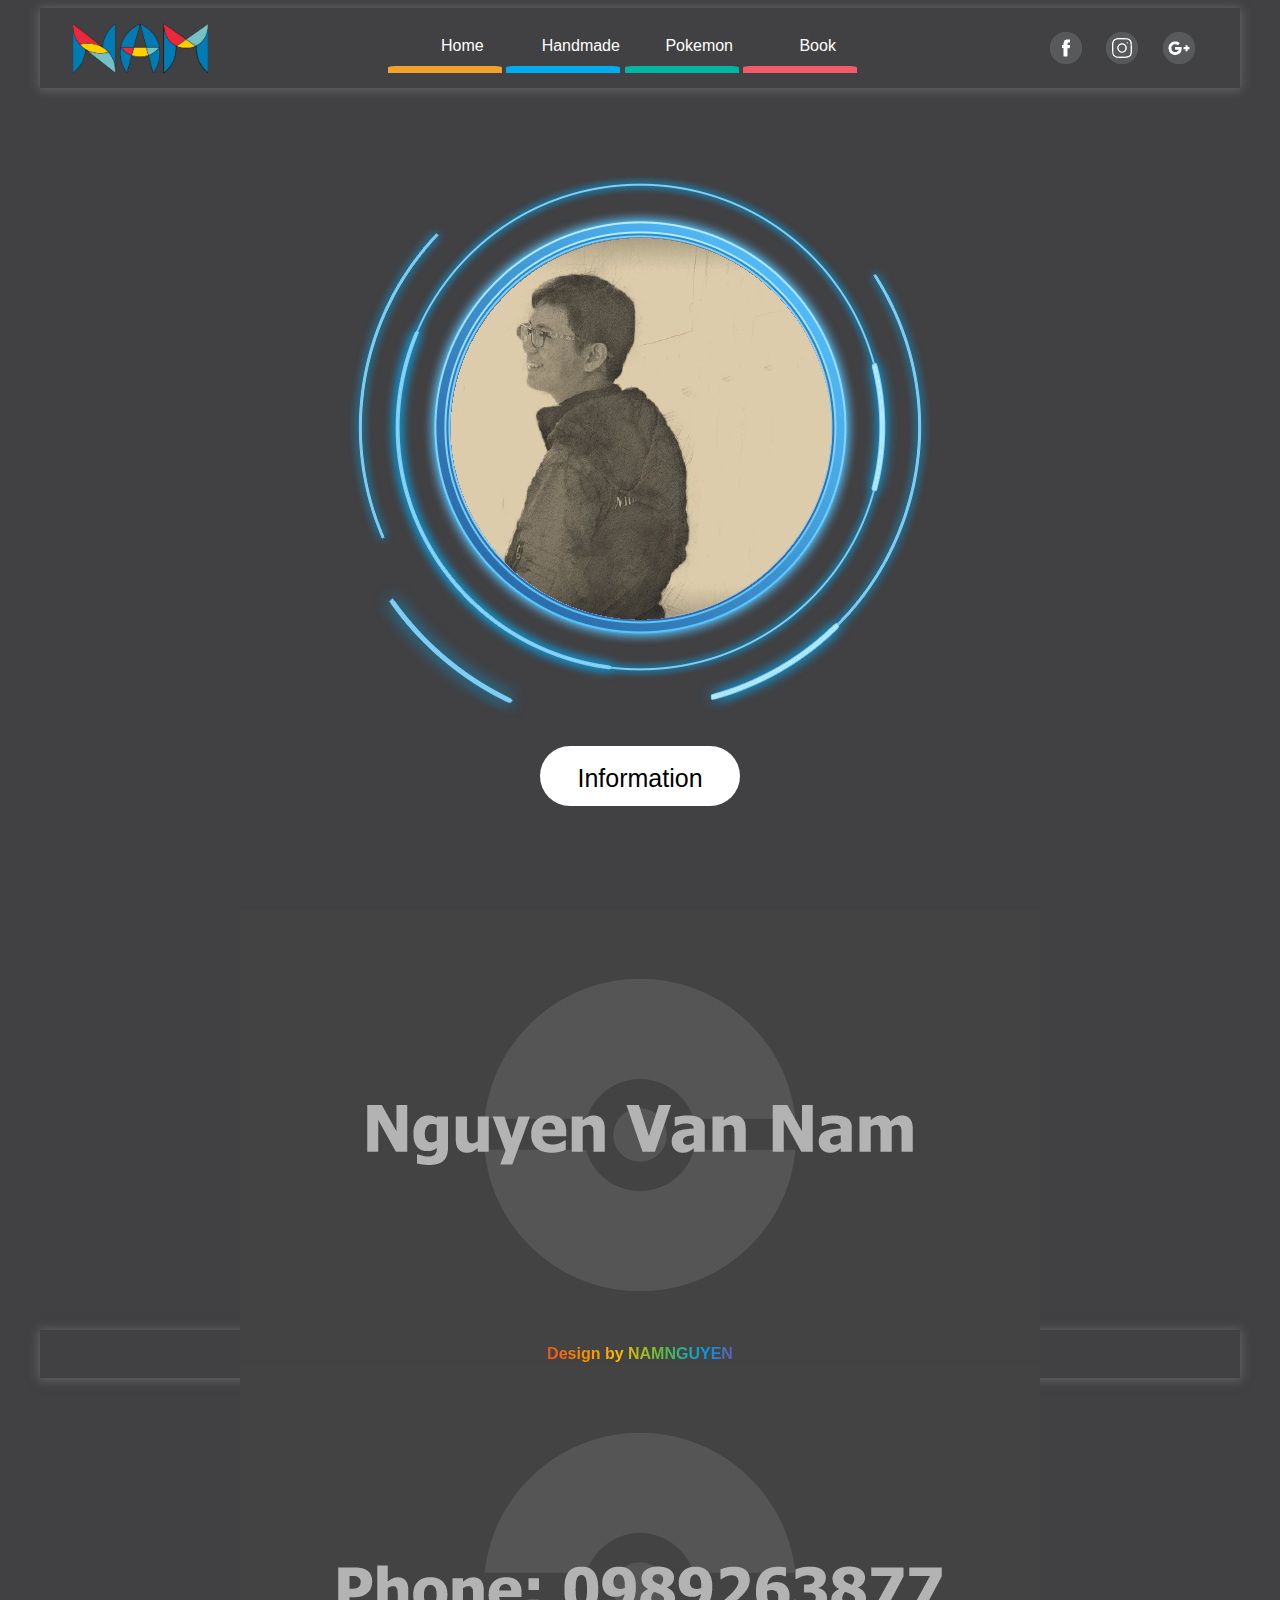
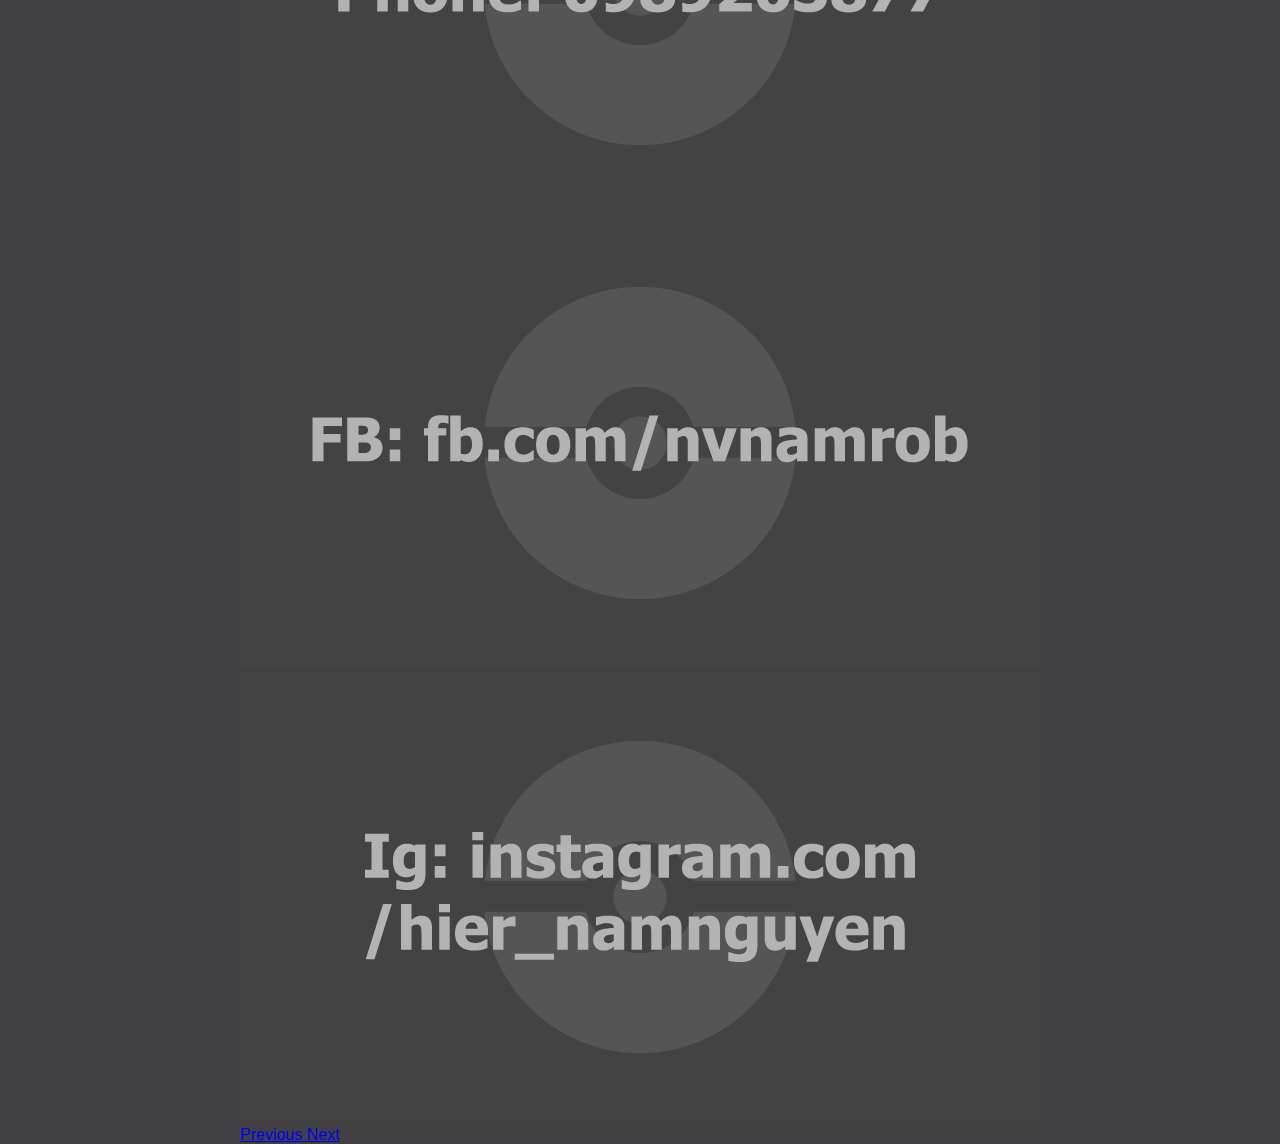
<file: index.html>
<!doctype html>
<html lang="en">
<head>
    <title>NAM WEBSITE</title>
    <!-- Required meta tags -->
    <meta charset="utf-8">
    <meta name="viewport" content="width=device-width, initial-scale=1, shrink-to-fit=no">

    <!-- Bootstrap CSS -->
    <link rel="stylesheet" href="https://stackpath.bootstrapcdn.com/bootstrap/4.1.3/css/bootstrap.min.css" integrity="sha384-MCw98/SFnGE8fJT3GXwEOngsV7Zt27NXFoaoApmYm81iuXoPkFOJwJ8ERdknLPMO" crossorigin="anonymous">

    <!-- my css -->
    <link rel="stylesheet" type="text/css" href="css/index.css">

    <!-- javascript -->
    <script src="https://ajax.googleapis.com/ajax/libs/jquery/3.3.1/jquery.min.js"></script>
    <script type="text/javascript">
        $(document).ready(function(){
            $(".nav_text").find("a.Home").mouseenter(function(){
                $(document).find(".nav_01").find("a.Home").css("transform","scaleY(1)");
                $(this).css("color","white");
            })

            $(".nav_text").find("a.Home").mouseout(function(){
                $(document).find(".nav_01").find("a.Home").css("transform","scaleY(.2)");
                $(this).css("color","white");
            })

            $(".nav_text").find("a.Handmade").mouseenter(function(){
                $(document).find(".nav_01").find("a.Handmade").css("transform","scaleY(1)");
                $(this).css("color","white");

            })

            $(".nav_text").find("a.Handmade").mouseout(function(){
                $(document).find(".nav_01").find("a.Handmade").css("transform","scaleY(.2)");
                $(this).css("color","white");
            })

            $(".nav_text").find("a.Pokemon").mouseenter(function(){
                $(document).find(".nav_01").find("a.Pokemon").css("transform","scaleY(1)");
                $(this).css("color","white");
            })

            $(".nav_text").find("a.Pokemon").mouseout(function(){
                $(document).find(".nav_01").find("a.Pokemon").css("transform","scaleY(.2)");
                $(this).css("color","white");
            })

            $(".nav_text").find("a.Book").mouseenter(function(){
                $(document).find(".nav_01").find("a.Book").css("transform","scaleY(1)");
                $(this).css("color","white");

            })

            $(".nav_text").find("a.Book").mouseout(function(){
                $(document).find(".nav_01").find("a.Book").css("transform","scaleY(.2)");
                $(this).css("color","white");
            })
        })
    </script>
    </script>
</head>
<body>
    <!-- begin header -->
    <header>
        <!-- begin .logo -->
        <div class="logo">
            <img src="pics/logo/logo namnguyen.png" alt="logonamnguyen">
        </div> <!-- end .logo -->

        <!-- begin nav_text -->
        <nav class="nav_text">
            <a href="index.html" class="Home">Home</a>
            <a href="html/handmade.html" class="Handmade">Handmade</a>
            <a href="html/pokemon.html" class="Pokemon">Pokemon</a>
            <a href="html/book.html" class="Book">Book</a>
        </nav>

        <!-- begin navigation nav_01 -->
        <nav class="nav_01">
            <a href="#" class="Home"></a>
            <a href="#" class="Handmade"></a>
            <a href="#" class="Pokemon"></a>
            <a href="#" class="Book"></a>
        </nav> <!-- end nav_01 -->

        <!-- begin .social -->
        <div class="social">
            <a href="https://www.facebook.com/nvnamrob" class="facebook" target=".blank">
                <img src="pics/logo/logofb.png" alt="facebook">
            </a> <!-- end .facebook -->
            <a href="https://www.instagram.com/hier_namnguyen/" class="instagram" target=".blank">
                <img src="pics/logo/logoinstagram.png" alt="instagram">
            </a> <!-- end .instagram -->
            <a href="https://plus.google.com/u/0/109903699917358465210" class="gplus" target=".blank">
                <img src="pics/logo/logogplus.png" alt="gplus">
            </a> <!-- end g plus -->
        </div> <!-- end social -->
    </header>
    <!-- end header -->

    <!-- begin section -->
    <section>
        <!-- begin .avatar -->
        <div class="avatar">
            <div class="anh1">
                <img src="pics/AVTvongquay.png" alt="vongquay">
            </div>
            <div class="anh2">
                <img src="pics/AVT.png" alt="AVT">
            </div>
        </div><!-- end .avatar -->

        <!-- begin infomation -->
        </br>
        <div class="info">
                <button type="button">Information</button>
        </div>
        </br>
        <!-- begin slider information -->
        <div id="slide_info" class="carousel slide myslide" data-ride="carousel">
            <ol class="carousel-indicators">
                <li data-target="#slide_info" data-slide-to="0" class="active"></li>
                <li data-target="#slide_info" data-slide-to="1"></li>
                <li data-target="#slide_info" data-slide-to="2"></li>
            </ol>
            <div class="carousel-inner" role="listbox">
                <div class="carousel-item active">
                    <img src="pics/slider/slide1.png" alt="First slide">
                </div>
                <div class="carousel-item">
                    <img src="pics/slider/slide2.png" alt="Second slide">
                </div>
                <div class="carousel-item">
                    <img src="pics/slider/slide3.png" alt="Third slide">
                </div>
                <div class="carousel-item">
                    <img src="pics/slider/slide4.png" alt="Four slide">
                </div>
            </div>
            <a class="carousel-control-prev" href="#slide_info" role="button" data-slide="prev">
                <span class="carousel-control-prev-icon" aria-hidden="true"></span>
                <span class="sr-only">Previous</span>
            </a>
            <a class="carousel-control-next" href="#slide_info" role="button" data-slide="next">
                <span class="carousel-control-next-icon" aria-hidden="true"></span>
                <span class="sr-only">Next</span>
            </a>
        </div><!-- end slider information -->
    </section><!-- end section -->

    <!-- begin footer -->
    <footer>
        <p class="hieuung">Design by NAMNGUYEN</p>
    </footer><!-- end footer -->

    <!-- Optional JavaScript -->
    <!-- jQuery first, then Popper.js, then Bootstrap JS -->
    <script src="https://code.jquery.com/jquery-3.3.1.slim.min.js" integrity="sha384-q8i/X+965DzO0rT7abK41JStQIAqVgRVzpbzo5smXKp4YfRvH+8abtTE1Pi6jizo" crossorigin="anonymous"></script>
    <script src="https://cdnjs.cloudflare.com/ajax/libs/popper.js/1.14.3/umd/popper.min.js" integrity="sha384-ZMP7rVo3mIykV+2+9J3UJ46jBk0WLaUAdn689aCwoqbBJiSnjAK/l8WvCWPIPm49" crossorigin="anonymous"></script>
    <script src="https://stackpath.bootstrapcdn.com/bootstrap/4.1.3/js/bootstrap.min.js" integrity="sha384-ChfqqxuZUCnJSK3+MXmPNIyE6ZbWh2IMqE241rYiqJxyMiZ6OW/JmZQ5stwEULTy" crossorigin="anonymous"></script>
</body>
</html>
</file>
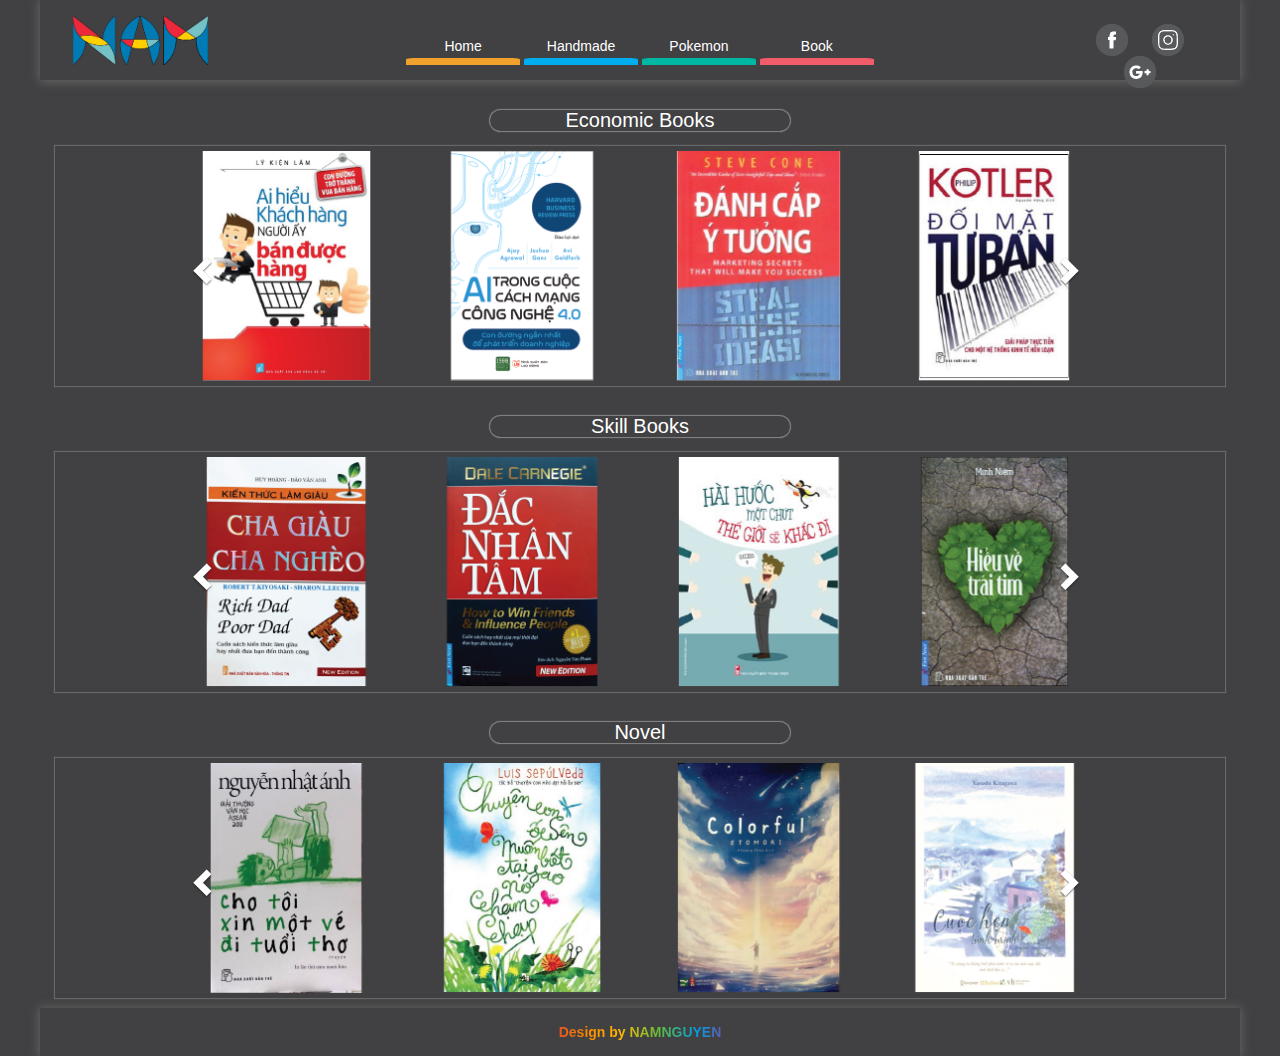
<file: html/book.html>
<!doctype html>
<html lang="en">
<head>
    <title>NAM WEBSITE</title>
    <!-- Required meta tags -->
    <meta charset="utf-8">
    <meta name="viewport" content="width=device-width, initial-scale=1, shrink-to-fit=no">

    <!-- Bootstrap CSS -->
    <link rel="stylesheet" href="https://stackpath.bootstrapcdn.com/bootstrap/4.1.3/css/bootstrap.min.css" integrity="sha384-MCw98/SFnGE8fJT3GXwEOngsV7Zt27NXFoaoApmYm81iuXoPkFOJwJ8ERdknLPMO" crossorigin="anonymous">

    <link rel="stylesheet" type="text/css" href="https://maxcdn.bootstrapcdn.com/bootstrap/3.2.0/css/bootstrap.min.css">

    <script src="https://cdnjs.cloudflare.com/ajax/libs/jquery/2.1.0/jquery.min.js"></script>

    <script src="https://maxcdn.bootstrapcdn.com/bootstrap/3.2.0/js/bootstrap.min.js"></script>
    <!-- font awesome -->
    <link rel="stylesheet" href="https://use.fontawesome.com/releases/v5.1.1/css/all.css" integrity="sha384-O8whS3fhG2OnA5Kas0Y9l3cfpmYjapjI0E4theH4iuMD+pLhbf6JI0jIMfYcK3yZ" crossorigin="anonymous">

    <!-- my css -->
    <link rel="stylesheet" type="text/css" href="../css/book.css">

    <!-- javascript -->
    <script src="https://ajax.googleapis.com/ajax/libs/jquery/3.3.1/jquery.min.js"></script>
    <script type="text/javascript">
        $(document).ready(function(){
            $(".nav_text").find("a.Home").mouseenter(function(){
                $(document).find(".nav_01").find("a.Home").css("transform","scaleY(1)");
                $(this).css("color","white");
            })

            $(".nav_text").find("a.Home").mouseout(function(){
                $(document).find(".nav_01").find("a.Home").css("transform","scaleY(.2)");
                $(this).css("color","white");
            })

            $(".nav_text").find("a.Handmade").mouseenter(function(){
                $(document).find(".nav_01").find("a.Handmade").css("transform","scaleY(1)");
                $(this).css("color","white");

            })

            $(".nav_text").find("a.Handmade").mouseout(function(){
                $(document).find(".nav_01").find("a.Handmade").css("transform","scaleY(.2)");
                $(this).css("color","white");
            })

            $(".nav_text").find("a.Pokemon").mouseenter(function(){
                $(document).find(".nav_01").find("a.Pokemon").css("transform","scaleY(1)");
                $(this).css("color","white");
            })

            $(".nav_text").find("a.Pokemon").mouseout(function(){
                $(document).find(".nav_01").find("a.Pokemon").css("transform","scaleY(.2)");
                $(this).css("color","white");
            })

            $(".nav_text").find("a.Book").mouseenter(function(){
                $(document).find(".nav_01").find("a.Book").css("transform","scaleY(1)");
                $(this).css("color","white");

            })

            $(".nav_text").find("a.Book").mouseout(function(){
                $(document).find(".nav_01").find("a.Book").css("transform","scaleY(.2)");
                $(this).css("color","white");
            })
        })
    </script>
    <script>
        $('.carousel[data-type="multi"] .item').each(function() {
        var next = $(this).next();
        if (!next.length) {
            next = $(this).siblings(':first');
        }
        next.children(':first-child').clone().appendTo($(this));
    
        for (var i = 0; i < 2; i++) {
            next = next.next();
            if (!next.length) {
                next = $(this).siblings(':first');
            }
    
            next.children(':first-child').clone().appendTo($(this));
        }
    });
        </script>
</head>
<body>
    <!-- begin header -->
    <header>
        <!-- begin .logo -->
        <div class="logo">
            <img src="../pics/logo/logo namnguyen.png" alt="logonamnguyen">
        </div> <!-- end .logo -->

        <!-- begin nav_text -->
        <nav class="nav_text">
            <a href="../index.html" class="Home">Home</a>
            <a href="handmade.html" class="Handmade">Handmade</a>
            <a href="pokemon.html" class="Pokemon">Pokemon</a>
            <a href="book.html" class="Book">Book</a>
        </nav>

        <!-- begin navigation nav_01 -->
        <nav class="nav_01">
            <a href="#" class="Home"></a>
            <a href="#" class="Handmade"></a>
            <a href="#" class="Pokemon"></a>
            <a href="#" class="Book"></a>
        </nav> <!-- end nav_01 -->

        <!-- begin .social -->
        <div class="social">
            <a href="https://www.facebook.com/nvnamrob" class="facebook" target=".blank">
                <img src="../pics/logo/logofb.png" alt="facebook">
            </a> <!-- end .facebook -->
            <a href="https://www.instagram.com/hier_namnguyen/" class="instagram" target=".blank">
                <img src="../pics/logo/logoinstagram.png" alt="instagram">
            </a> <!-- end .instagram -->
            <a href="https://plus.google.com/u/0/109903699917358465210" class="gplus" target=".blank">
                <img src="../pics/logo/logogplus.png" alt="gplus">
            </a> <!-- end g plus -->
        </div> <!-- end social -->
    </header>
    <!-- end header -->
    <!-- begin section -->
    <section>
    <div class="tieude"><button type="button">Economic Books</button></div>
    <div class="container">
                    <div class="row">
                        <div class="col-xs-11 col-md-10 col-centered">
                            <div id="carousel_02" class="carousel slide" data-ride="carousel" data-type="multi" data-interval="2500">
                                <div class="carousel-inner">
                                    <div class="item active">
                                        <div class="carousel-col">
                                            <div class="block nen img-responsive">
                                                <img src="../pics/book/kinhte/kinhte1.png" alt="13">
                                            </div>
                                        </div>
                                    </div>
                                    <div class="item">
                                        <div class="carousel-col">
                                            <div class="block nen img-responsive">
                                                    <img src="../pics/book/kinhte/kinhte2.png" alt="13">
                                            </div>
                                        </div>
                                    </div>
                                    <div class="item">
                                        <div class="carousel-col">
                                            <div class="block nen img-responsive">
                                                    <img src="../pics/book/kinhte/kinhte3.png" alt="13">
                                            </div>
                                        </div>
                                    </div>
                                    <div class="item">
                                        <div class="carousel-col">
                                            <div class="block nen img-responsive">
                                                    <img src="../pics/book/kinhte/kinhte4.png" alt="13">
                                            </div>
                                        </div>
                                    </div>
                                    <div class="item">
                                        <div class="carousel-col">
                                            <div class="block nen img-responsive">
                                                    <img src="../pics/book/kinhte/kinhte5.png" alt="13">
                                            </div>
                                        </div>
                                    </div>
                                    <div class="item">
                                        <div class="carousel-col">
                                            <div class="block nen img-responsive">
                                                    <img src="../pics/book/kinhte/kinhte6.png" alt="13">
                                            </div>
                                        </div>
                                    </div>
                                    <div class="item">
                                        <div class="carousel-col">
                                            <div class="block nen img-responsive">
                                                    <img src="../pics/book/kinhte/kinhte7.png" alt="13">
                                            </div>
                                        </div>
                                    </div>
                                    <div class="item">
                                        <div class="carousel-col">
                                            <div class="block nen img-responsive">
                                                    <img src="../pics/book/kinhte/kinhte8.png" alt="13">
                                            </div>
                                        </div>
                                    </div>
                                    <div class="item">
                                            <div class="carousel-col">
                                                <div class="block nen img-responsive">
                                                        <img src="../pics/book/kinhte/kinhte9.png" alt="13">
                                                </div>
                                            </div>
                                        </div>
                                        <div class="item">
                                                <div class="carousel-col">
                                                    <div class="block nen img-responsive">
                                                            <img src="../pics/book/kinhte/kinhte10.png" alt="13">
                                                    </div>
                                                </div>
                                            </div>
                                </div>
                                <!-- Controls -->
                                <div class="left carousel-control">
                                    <a href="#carousel_02" role="button" data-slide="prev">
                                        <span class="glyphicon glyphicon-chevron-left" aria-hidden="true"></span>
                                        <span class="sr-only">Previous</span>
                                    </a>
                                </div>
                                <div class="right carousel-control">
                                    <a href="#carousel_02" role="button" data-slide="next">
                                        <span class="glyphicon glyphicon-chevron-right" aria-hidden="true"></span>
                                        <span class="sr-only">Next</span>
                                    </a>
                                </div>
                            </div>
                        </div>
                    </div>
    </div>
    <!-- ------ -->
    <div class="tieude"><button type="button">Skill Books</button></div>
    <div class="container">
                    <div class="row">
                        <div class="col-xs-11 col-md-10 col-centered">
                            <div id="carousel_01" class="carousel slide" data-ride="carousel" data-type="multi" data-interval="2500">
                                <div class="carousel-inner">
                                    <div class="item active">
                                        <div class="carousel-col">
                                            <div class="block nen img-responsive">
                                                <img src="../pics/book/kynangsong/kynang1.png" alt="13">
                                            </div>
                                        </div>
                                    </div>
                                    <div class="item">
                                        <div class="carousel-col">
                                            <div class="block nen img-responsive">
                                                    <img src="../pics/book/kynangsong/kynang2.png" alt="13">
                                            </div>
                                        </div>
                                    </div>
                                    <div class="item">
                                        <div class="carousel-col">
                                            <div class="block nen img-responsive">
                                                    <img src="../pics/book/kynangsong/kynang3.png" alt="13">
                                            </div>
                                        </div>
                                    </div>
                                    <div class="item">
                                        <div class="carousel-col">
                                            <div class="block nen img-responsive">
                                                    <img src="../pics/book/kynangsong/kynang4.png" alt="13">
                                            </div>
                                        </div>
                                    </div>
                                    <div class="item">
                                        <div class="carousel-col">
                                            <div class="block nen img-responsive">
                                                    <img src="../pics/book/kynangsong/kynang5.png" alt="13">
                                            </div>
                                        </div>
                                    </div>
                                    <div class="item">
                                        <div class="carousel-col">
                                            <div class="block nen img-responsive">
                                                    <img src="../pics/book/kynangsong/kynang6.png" alt="13">
                                            </div>
                                        </div>
                                    </div>
                                    <div class="item">
                                        <div class="carousel-col">
                                            <div class="block nen img-responsive">
                                                    <img src="../pics/book/kynangsong/kynang7.png" alt="13">
                                            </div>
                                        </div>
                                    </div>
                                    <div class="item">
                                        <div class="carousel-col">
                                            <div class="block nen img-responsive">
                                                    <img src="../pics/book/kynangsong/kynang8.png" alt="13">
                                            </div>
                                        </div>
                                    </div>
                                    <div class="item">
                                            <div class="carousel-col">
                                                <div class="block nen img-responsive">
                                                        <img src="../pics/book/kynangsong/kynang9.png" alt="13">
                                                </div>
                                            </div>
                                        </div>
                                        <div class="item">
                                                <div class="carousel-col">
                                                    <div class="block nen img-responsive">
                                                            <img src="../pics/book/kynangsong/kynang10.png" alt="13">
                                                    </div>
                                                </div>
                                            </div>
                                </div>
                                <!-- Controls -->
                                <div class="left carousel-control">
                                    <a href="#carousel_01" role="button" data-slide="prev">
                                        <span class="glyphicon glyphicon-chevron-left" aria-hidden="true"></span>
                                        <span class="sr-only">Previous</span>
                                    </a>
                                </div>
                                <div class="right carousel-control">
                                    <a href="#carousel_01" role="button" data-slide="next">
                                        <span class="glyphicon glyphicon-chevron-right" aria-hidden="true"></span>
                                        <span class="sr-only">Next</span>
                                    </a>
                                </div>
                            </div>
                        </div>
                    </div>
    </div>
    <!-- ------ -->
    <div class="tieude"><button type="button">Novel</button></div>
    <div class="container">
                    <div class="row">
                        <div class="col-xs-11 col-md-10 col-centered">
                            <div id="carousel_03" class="carousel slide" data-ride="carousel" data-type="multi" data-interval="2500">
                                <div class="carousel-inner">
                                    <div class="item active">
                                        <div class="carousel-col">
                                            <div class="block nen img-responsive">
                                                <img src="../pics/book/tieuthuyet/novel1.png" alt="13">
                                            </div>
                                        </div>
                                    </div>
                                    <div class="item">
                                        <div class="carousel-col">
                                            <div class="block nen img-responsive">
                                                    <img src="../pics/book/tieuthuyet/novel2.png" alt="13">
                                            </div>
                                        </div>
                                    </div>
                                    <div class="item">
                                        <div class="carousel-col">
                                            <div class="block nen img-responsive">
                                                    <img src="../pics/book/tieuthuyet/novel3.png" alt="13">
                                            </div>
                                        </div>
                                    </div>
                                    <div class="item">
                                        <div class="carousel-col">
                                            <div class="block nen img-responsive">
                                                    <img src="../pics/book/tieuthuyet/novel4.png" alt="13">
                                            </div>
                                        </div>
                                    </div>
                                    <div class="item">
                                        <div class="carousel-col">
                                            <div class="block nen img-responsive">
                                                    <img src="../pics/book/tieuthuyet/novel5.png" alt="13">
                                            </div>
                                        </div>
                                    </div>
                                    <div class="item">
                                        <div class="carousel-col">
                                            <div class="block nen img-responsive">
                                                    <img src="../pics/book/tieuthuyet/novel6.png" alt="13">
                                            </div>
                                        </div>
                                    </div>
                                    <div class="item">
                                        <div class="carousel-col">
                                            <div class="block nen img-responsive">
                                                    <img src="../pics/book/tieuthuyet/novel7.png" alt="13">
                                            </div>
                                        </div>
                                    </div>
                                    <div class="item">
                                        <div class="carousel-col">
                                            <div class="block nen img-responsive">
                                                    <img src="../pics/book/tieuthuyet/novel8.png" alt="13">
                                            </div>
                                        </div>
                                    </div>
                                    <div class="item">
                                            <div class="carousel-col">
                                                <div class="block nen img-responsive">
                                                        <img src="../pics/book/tieuthuyet/novel9.png" alt="13">
                                                </div>
                                            </div>
                                        </div>
                                        <div class="item">
                                                <div class="carousel-col">
                                                    <div class="block nen img-responsive">
                                                            <img src="../pics/book/tieuthuyet/novel10.png" alt="13">
                                                    </div>
                                                </div>
                                            </div>
                                </div>
                                <!-- Controls -->
                                <div class="left carousel-control">
                                    <a href="#carousel_03" role="button" data-slide="prev">
                                        <span class="glyphicon glyphicon-chevron-left" aria-hidden="true"></span>
                                        <span class="sr-only">Previous</span>
                                    </a>
                                </div>
                                <div class="right carousel-control">
                                    <a href="#carousel_03" role="button" data-slide="next">
                                        <span class="glyphicon glyphicon-chevron-right" aria-hidden="true"></span>
                                        <span class="sr-only">Next</span>
                                    </a>
                                </div>
                            </div>
                        </div>
                    </div>
    </div>
    </section>
    <!-- end section-->
    <!-- begin footer -->
    <footer>
        <p class="hieuung">Design by NAMNGUYEN</p>
    </footer><!-- end footer -->

    <script>
        $('.carousel[data-type="multi"] .item').each(function() {
        var next = $(this).next();
        if (!next.length) {
            next = $(this).siblings(':first');
        }
        next.children(':first-child').clone().appendTo($(this));
    
        for (var i = 0; i < 2; i++) {
            next = next.next();
            if (!next.length) {
                next = $(this).siblings(':first');
            }
    
            next.children(':first-child').clone().appendTo($(this));
        }
    });
        </script>
</body>
</html>
</file>
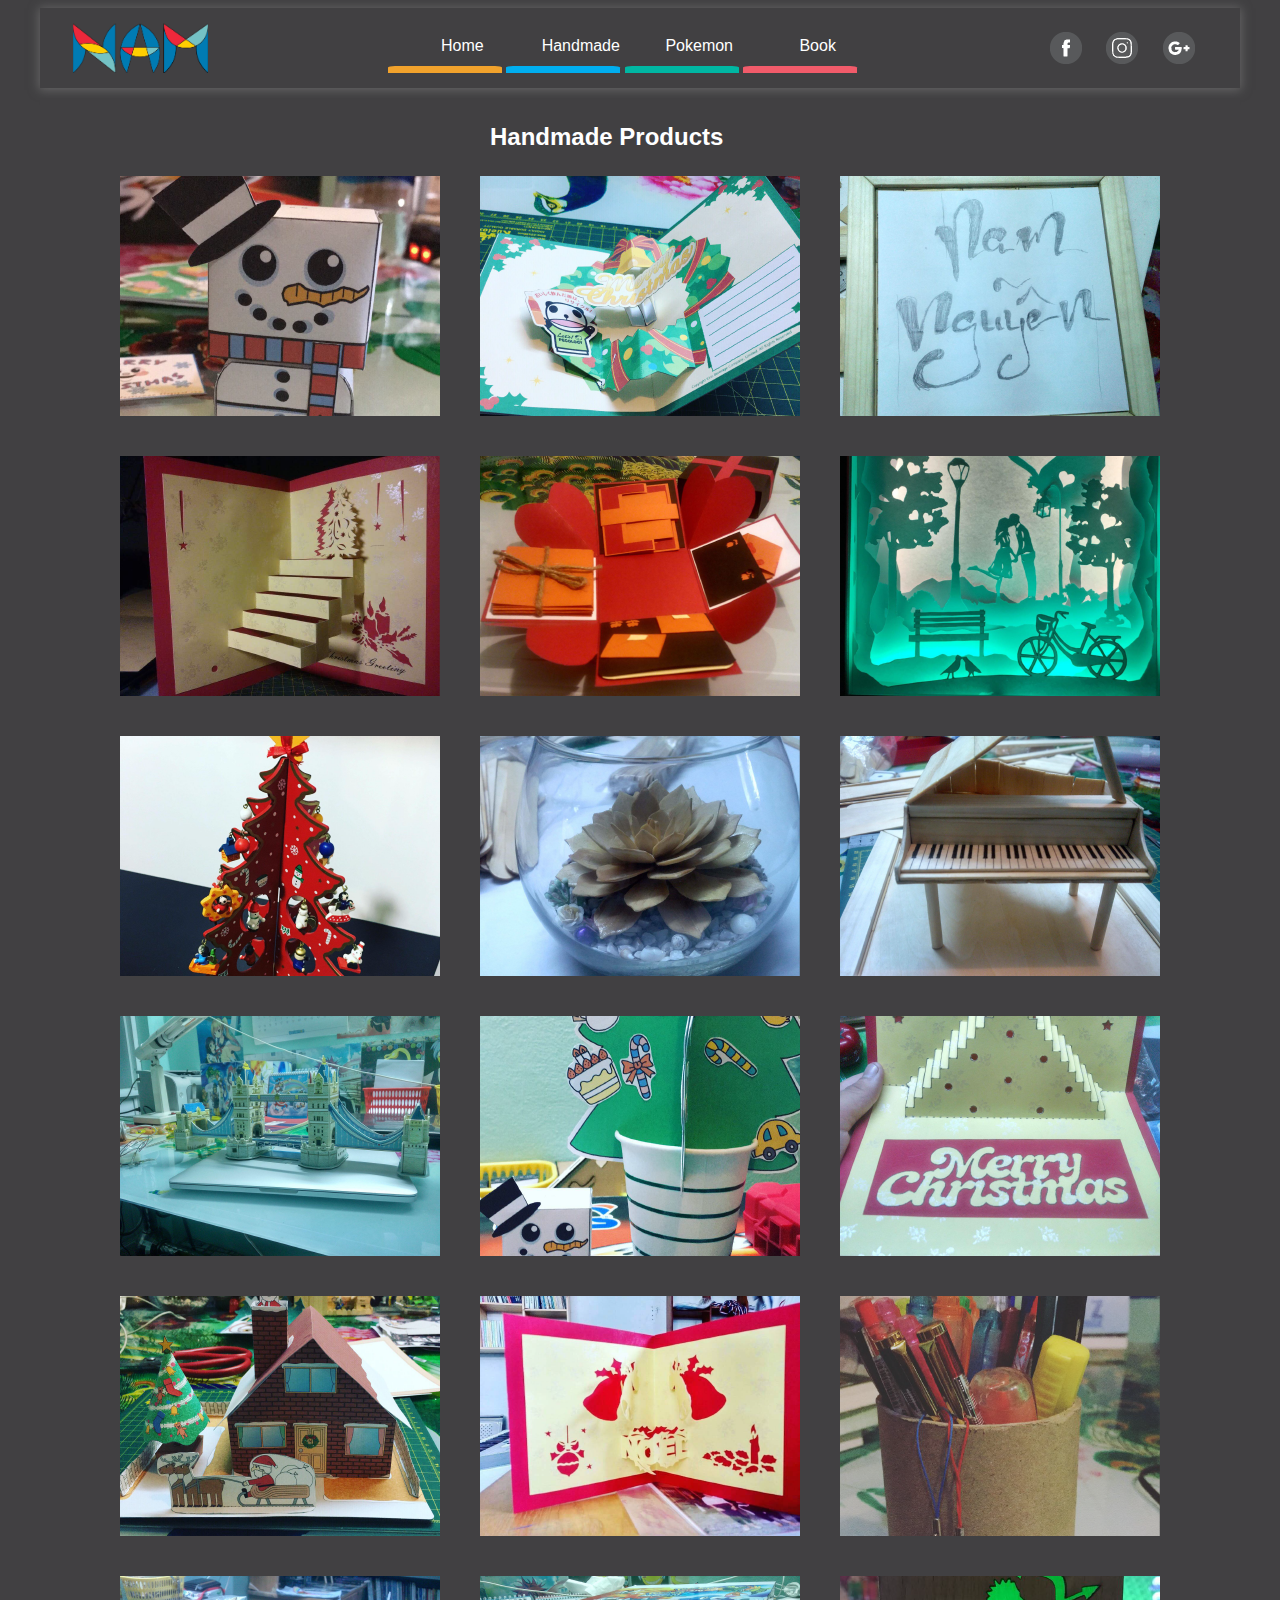
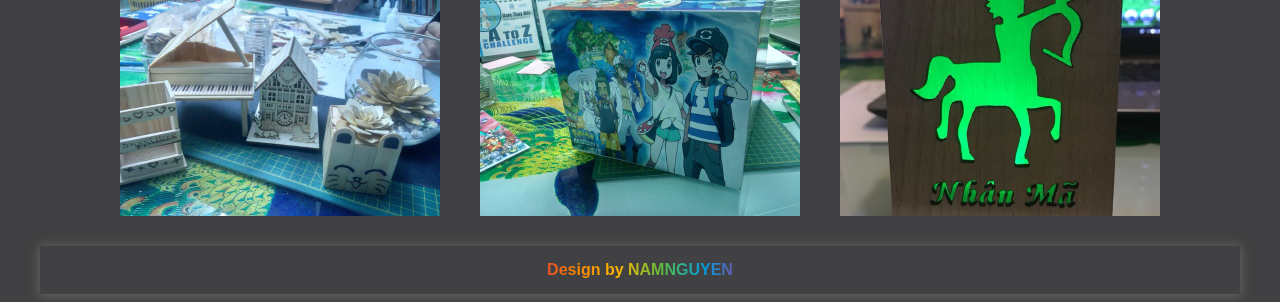
<file: html/handmade.html>
<!doctype html>
<html lang="en">
<head>
    <title>NAM WEBSITE</title>
    <!-- Required meta tags -->
    <meta charset="utf-8">
    <meta name="viewport" content="width=device-width, initial-scale=1, shrink-to-fit=no">

    <!-- Bootstrap CSS -->
    <link rel="stylesheet" href="https://stackpath.bootstrapcdn.com/bootstrap/4.1.3/css/bootstrap.min.css" integrity="sha384-MCw98/SFnGE8fJT3GXwEOngsV7Zt27NXFoaoApmYm81iuXoPkFOJwJ8ERdknLPMO" crossorigin="anonymous">

    <!-- font awesome -->
    <link rel="stylesheet" href="https://use.fontawesome.com/releases/v5.1.1/css/all.css" integrity="sha384-O8whS3fhG2OnA5Kas0Y9l3cfpmYjapjI0E4theH4iuMD+pLhbf6JI0jIMfYcK3yZ" crossorigin="anonymous">

    <!-- my css -->
    <link rel="stylesheet" type="text/css" href="../css/handmade.css">

    <!-- javascript -->
    <script src="https://ajax.googleapis.com/ajax/libs/jquery/3.3.1/jquery.min.js"></script>
    <script type="text/javascript">
        $(document).ready(function(){
            $(".nav_text").find("a.Home").mouseenter(function(){
                $(document).find(".nav_01").find("a.Home").css("transform","scaleY(1)");
                $(this).css("color","white");
            })

            $(".nav_text").find("a.Home").mouseout(function(){
                $(document).find(".nav_01").find("a.Home").css("transform","scaleY(.2)");
                $(this).css("color","white");
            })

            $(".nav_text").find("a.Handmade").mouseenter(function(){
                $(document).find(".nav_01").find("a.Handmade").css("transform","scaleY(1)");
                $(this).css("color","white");

            })

            $(".nav_text").find("a.Handmade").mouseout(function(){
                $(document).find(".nav_01").find("a.Handmade").css("transform","scaleY(.2)");
                $(this).css("color","white");
            })

            $(".nav_text").find("a.Pokemon").mouseenter(function(){
                $(document).find(".nav_01").find("a.Pokemon").css("transform","scaleY(1)");
                $(this).css("color","white");
            })

            $(".nav_text").find("a.Pokemon").mouseout(function(){
                $(document).find(".nav_01").find("a.Pokemon").css("transform","scaleY(.2)");
                $(this).css("color","white");
            })

            $(".nav_text").find("a.Book").mouseenter(function(){
                $(document).find(".nav_01").find("a.Book").css("transform","scaleY(1)");
                $(this).css("color","white");

            })

            $(".nav_text").find("a.Book").mouseout(function(){
                $(document).find(".nav_01").find("a.Book").css("transform","scaleY(.2)");
                $(this).css("color","white");
            })
        })
    </script>
</head>
<body>
    <!-- begin header -->
    <header>
        <!-- begin .logo -->
        <div class="logo">
            <img src="../pics/logo/logo namnguyen.png" alt="logonamnguyen">
        </div> <!-- end .logo -->

        <!-- begin nav_text -->
        <nav class="nav_text">
            <a href="../index.html" class="Home">Home</a>
            <a href="../html/handmade.html" class="Handmade">Handmade</a>
            <a href="../html/pokemon.html" class="Pokemon">Pokemon</a>
            <a href="../html/book.html" class="Book">Book</a>
        </nav>

        <!-- begin navigation nav_01 -->
        <nav class="nav_01">
            <a href="#" class="Home"></a>
            <a href="#" class="Handmade"></a>
            <a href="#" class="Pokemon"></a>
            <a href="#" class="Book"></a>
        </nav> <!-- end nav_01 -->

        <!-- begin .social -->
        <div class="social">
            <a href="https://www.facebook.com/nvnamrob" class="facebook" target=".blank">
                <img src="../pics/logo/logofb.png" alt="facebook">
            </a> <!-- end .facebook -->
            <a href="https://www.instagram.com/hier_namnguyen/" class="instagram" target=".blank">
                <img src="../pics/logo/logoinstagram.png" alt="instagram">
            </a> <!-- end .instagram -->
            <a href="https://plus.google.com/u/0/109903699917358465210" class="gplus" target=".blank">
                <img src="../pics/logo/logogplus.png" alt="gplus">
            </a> <!-- end g plus -->
        </div> <!-- end social -->
    </header>
    <!-- end header -->

    <!-- begin section -->
    <section>
        <h2>Handmade Products</h2>

        <!-- box pics-->
        <div class="hangngang">
                <div class="box">
                    <img src="../pics/handmade/1.png" alt="1" class="layer1">
                    <div class="layer2"></div>
                    <div class="icon"><i class="fab fa-gratipay"></i></div>
                    <div class="layer3">Snowman</div>
                    <div class="layer4">Made by Nam Nguyen</div>
                </div>
                <div class="box">
                    <img src="../pics/handmade/2.png" alt="1" class="layer1">
                    <div class="layer2"></div>
                    <div class="icon"><i class="fab fa-gratipay"></i></div>
                    <div class="layer3">Christmas Pop-up Card</div>
                    <div class="layer4">Made by Nam Nguyen</div>
                </div>
                <div class="box">
                    <img src="../pics/handmade/3.png" alt="1" class="layer1">
                    <div class="layer2"></div>
                    <div class="icon"><i class="fab fa-gratipay"></i></div>
                    <div class="layer3">Frame Pictures</div>
                    <div class="layer4">Made by Nam Nguyen</div>
                </div>
        </div>
        <div class="hangngang">
                <div class="box">
                    <img src="../pics/handmade/4.png" alt="1" class="layer1">
                    <div class="layer2"></div>
                    <div class="icon"><i class="fab fa-gratipay"></i></div>
                    <div class="layer3">Chrismas Pop-up Card</div>
                    <div class="layer4">Made by Nam Nguyen</div>
                </div>
                <div class="box">
                    <img src="../pics/handmade/5.png" alt="1" class="layer1">
                    <div class="layer2"></div>
                    <div class="icon"><i class="fab fa-gratipay"></i></div>
                    <div class="layer3">Love Box</div>
                    <div class="layer4">Made by Nam Nguyen</div>
                </div>
                <div class="box">
                    <img src="../pics/handmade/6.png" alt="1" class="layer1">
                    <div class="layer2"></div>
                    <div class="icon"><i class="fab fa-gratipay"></i></div>
                    <div class="layer3">Lightbox</div>
                    <div class="layer4">Made by Nam Nguyen</div>
                </div>
        </div>
        <div class="hangngang">
                <div class="box">
                    <img src="../pics/handmade/7.png" alt="1" class="layer1">
                    <div class="layer2"></div>
                    <div class="icon"><i class="fab fa-gratipay"></i></div>
                    <div class="layer3">Pine Tree</div>
                    <div class="layer4">Made by Nam Nguyen</div>
                </div>
                <div class="box">
                    <img src="../pics/handmade/8.png" alt="1" class="layer1">
                    <div class="layer2"></div>
                    <div class="icon"><i class="fab fa-gratipay"></i></div>
                    <div class="layer3">Stone Lotus</div>
                    <div class="layer4">Made by Nam Nguyen</div>
                </div>
                <div class="box">
                    <img src="../pics/handmade/9.png" alt="1" class="layer1">
                    <div class="layer2"></div>
                    <div class="icon"><i class="fab fa-gratipay"></i></div>
                    <div class="layer3">Piano</div>
                    <div class="layer4">Made by Nam Nguyen</div>
                </div>
        </div>
        <div class="hangngang">
                <div class="box">
                    <img src="../pics/handmade/10.png" alt="1" class="layer1">
                    <div class="layer2"></div>
                    <div class="icon"><i class="fab fa-gratipay"></i></div>
                    <div class="layer3">Bridge</div>
                    <div class="layer4">Made by Nam Nguyen</div>
                </div>
                <div class="box">
                    <img src="../pics/handmade/11.png" alt="1" class="layer1">
                    <div class="layer2"></div>
                    <div class="icon"><i class="fab fa-gratipay"></i></div>
                    <div class="layer3">Pine Tree</div>
                    <div class="layer4">Made by Nam Nguyen</div>
                </div>
                <div class="box">
                    <img src="../pics/handmade/12.png" alt="1" class="layer1">
                    <div class="layer2"></div>
                    <div class="icon"><i class="fab fa-gratipay"></i></div>
                    <div class="layer3">Chrismas Pop-up card</div>
                    <div class="layer4">Made by Nam Nguyen</div>
                </div>
        </div>
        <div class="hangngang">
                <div class="box">
                    <img src="../pics/handmade/13.png" alt="1" class="layer1">
                    <div class="layer2"></div>
                    <div class="icon"><i class="fab fa-gratipay"></i></div>
                    <div class="layer3">Christmas House</div>
                    <div class="layer4">Made by Nam Nguyen</div>
                </div>
                <div class="box">
                    <img src="../pics/handmade/14.png" alt="1" class="layer1">
                    <div class="layer2"></div>
                    <div class="icon"><i class="fab fa-gratipay"></i></div>
                    <div class="layer3">Chrismas Pop-up Card</div>
                    <div class="layer4">Made by Nam Nguyen</div>
                </div>
                <div class="box">
                    <img src="../pics/handmade/15.png" alt="1" class="layer1">
                    <div class="layer2"></div>
                    <div class="icon"><i class="fab fa-gratipay"></i></div>
                    <div class="layer3">Pen Box</div>
                    <div class="layer4">Made by Nam Nguyen</div>
                </div>
        </div>
        <div class="hangngang">
                <div class="box">
                    <img src="../pics/handmade/16.png" alt="1" class="layer1">
                    <div class="layer2"></div>
                    <div class="icon"><i class="fab fa-gratipay"></i></div>
                    <div class="layer3">Wooden Gift</div>
                    <div class="layer4">Made by Nam Nguyen</div>
                </div>
                <div class="box">
                    <img src="../pics/handmade/17.png" alt="1" class="layer1">
                    <div class="layer2"></div>
                    <div class="icon"><i class="fab fa-gratipay"></i></div>
                    <div class="layer3">Money Box</div>
                    <div class="layer4">Made by Nam Nguyen</div>
                </div>
                <div class="box">
                    <img src="../pics/handmade/18.png" alt="1" class="layer1">
                    <div class="layer2"></div>
                    <div class="icon"><i class="fab fa-gratipay"></i></div>
                    <div class="layer3">Lightbox</div>
                    <div class="layer4">Made by Nam Nguyen</div>
                </div>
        </div>
        <!-- end box pics-->
    </section><!-- end section -->

    <!-- begin footer -->
    <footer>
        <p class="hieuung">Design by NAMNGUYEN</p>
    </footer><!-- end footer -->

</body>
</html>
</file>
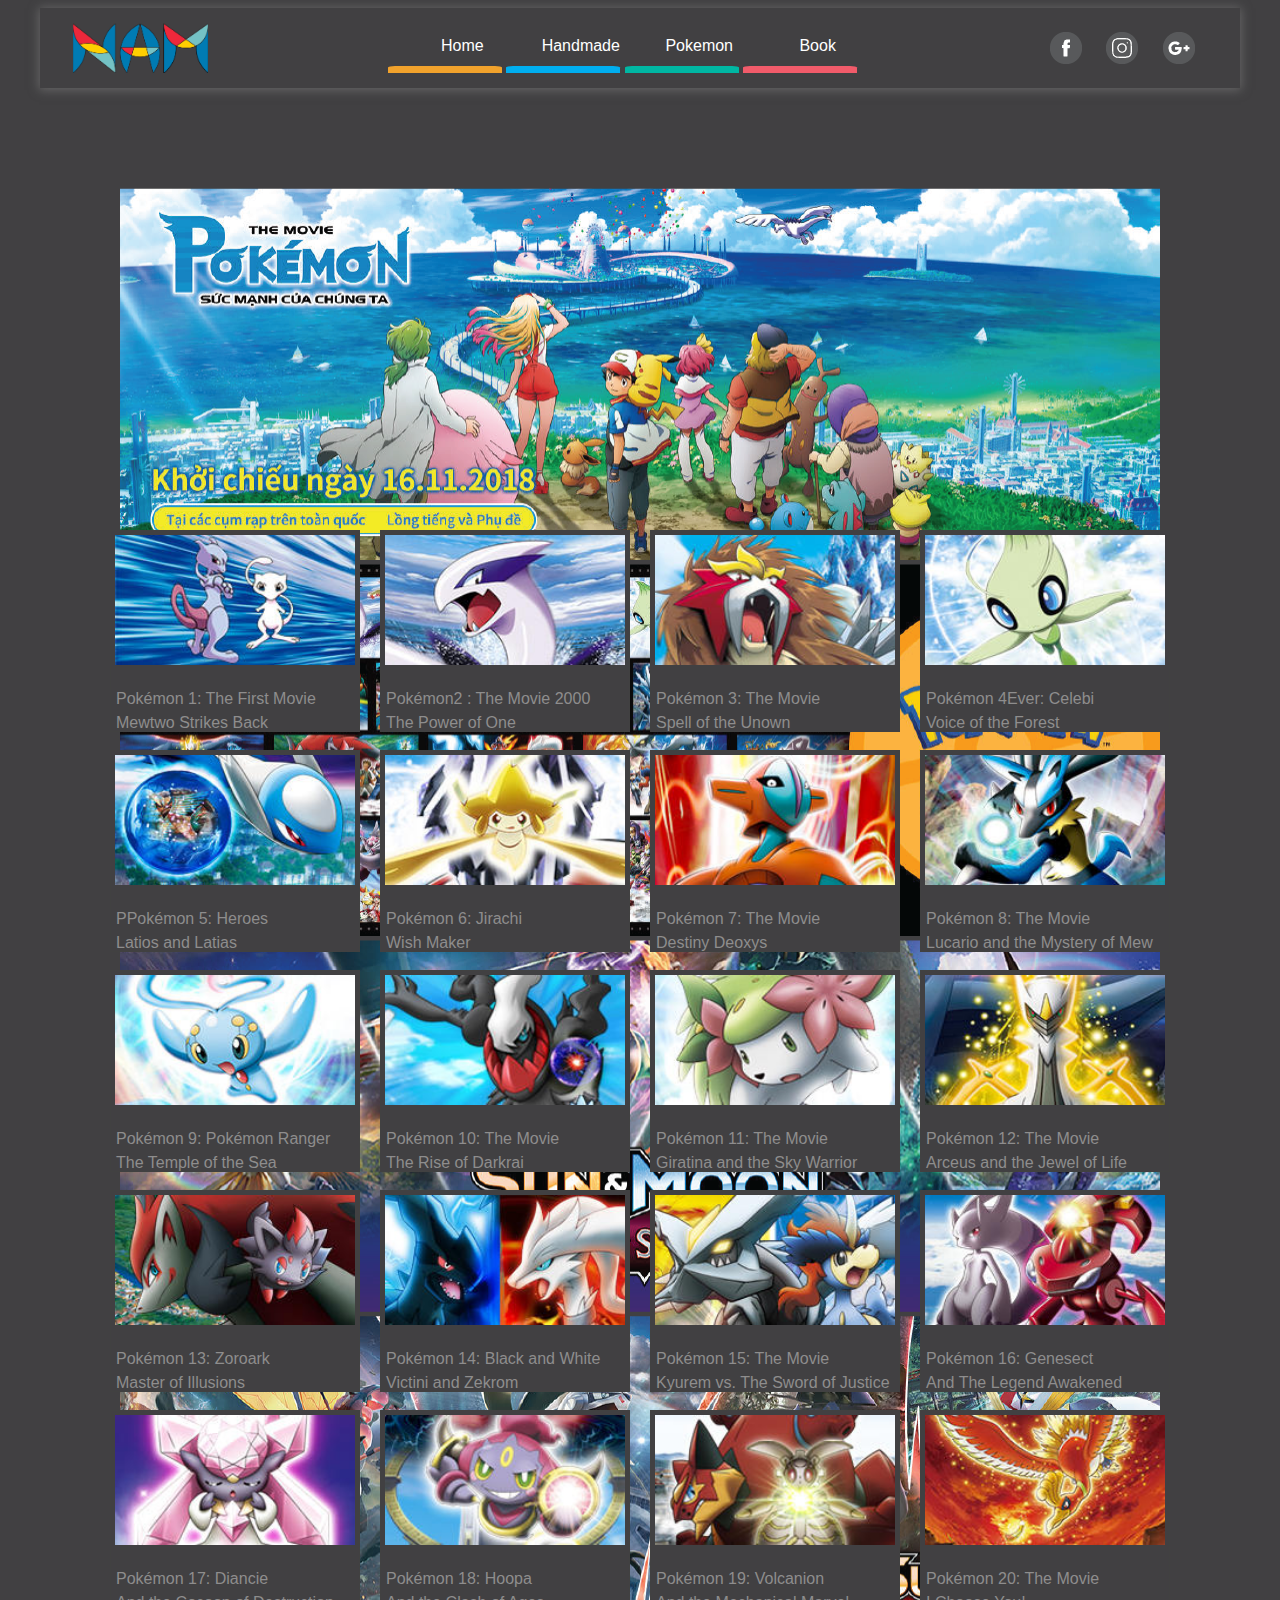
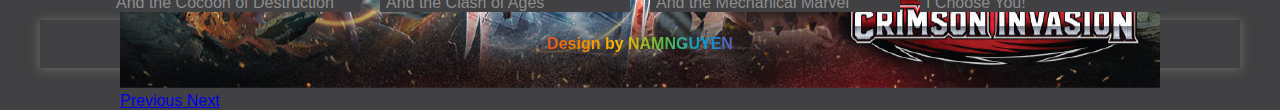
<file: html/pokemon.html>
<!doctype html>
<html lang="en">
<head>
    <title>NAM WEBSITE</title>
    <!-- Required meta tags -->
    <meta charset="utf-8">
    <meta name="viewport" content="width=device-width, initial-scale=1, shrink-to-fit=no">

    <!-- Bootstrap CSS -->
    <link rel="stylesheet" href="https://stackpath.bootstrapcdn.com/bootstrap/4.1.3/css/bootstrap.min.css" integrity="sha384-MCw98/SFnGE8fJT3GXwEOngsV7Zt27NXFoaoApmYm81iuXoPkFOJwJ8ERdknLPMO" crossorigin="anonymous">

    <!-- font awesome -->
    <link rel="stylesheet" href="https://use.fontawesome.com/releases/v5.1.1/css/all.css" integrity="sha384-O8whS3fhG2OnA5Kas0Y9l3cfpmYjapjI0E4theH4iuMD+pLhbf6JI0jIMfYcK3yZ" crossorigin="anonymous">

    <!-- my css -->
    <link rel="stylesheet" type="text/css" href="../css/pokemon.css">

    <!-- javascript -->
    <script src="https://ajax.googleapis.com/ajax/libs/jquery/3.3.1/jquery.min.js"></script>
    <script type="text/javascript">
        $(document).ready(function(){
            $(".nav_text").find("a.Home").mouseenter(function(){
                $(document).find(".nav_01").find("a.Home").css("transform","scaleY(1)");
                $(this).css("color","white");
            })

            $(".nav_text").find("a.Home").mouseout(function(){
                $(document).find(".nav_01").find("a.Home").css("transform","scaleY(.2)");
                $(this).css("color","white");
            })

            $(".nav_text").find("a.Handmade").mouseenter(function(){
                $(document).find(".nav_01").find("a.Handmade").css("transform","scaleY(1)");
                $(this).css("color","white");

            })

            $(".nav_text").find("a.Handmade").mouseout(function(){
                $(document).find(".nav_01").find("a.Handmade").css("transform","scaleY(.2)");
                $(this).css("color","white");
            })

            $(".nav_text").find("a.Pokemon").mouseenter(function(){
                $(document).find(".nav_01").find("a.Pokemon").css("transform","scaleY(1)");
                $(this).css("color","white");
            })

            $(".nav_text").find("a.Pokemon").mouseout(function(){
                $(document).find(".nav_01").find("a.Pokemon").css("transform","scaleY(.2)");
                $(this).css("color","white");
            })

            $(".nav_text").find("a.Book").mouseenter(function(){
                $(document).find(".nav_01").find("a.Book").css("transform","scaleY(1)");
                $(this).css("color","white");

            })

            $(".nav_text").find("a.Book").mouseout(function(){
                $(document).find(".nav_01").find("a.Book").css("transform","scaleY(.2)");
                $(this).css("color","white");
            })
        })
    </script>
</head>
<body>
    <!-- begin header -->
    <header>
        <!-- begin .logo -->
        <div class="logo">
            <img src="../pics/logo/logo namnguyen.png" alt="logonamnguyen">
        </div> <!-- end .logo -->

        <!-- begin nav_text -->
        <nav class="nav_text">
            <a href="../index.html" class="Home">Home</a>
            <a href="handmade.html" class="Handmade">Handmade</a>
            <a href="pokemon.html" class="Pokemon">Pokemon</a>
            <a href="book.html" class="Book">Book</a>
        </nav>

        <!-- begin navigation nav_01 -->
        <nav class="nav_01">
            <a href="#" class="Home"></a>
            <a href="#" class="Handmade"></a>
            <a href="#" class="Pokemon"></a>
            <a href="#" class="Book"></a>
        </nav> <!-- end nav_01 -->

        <!-- begin .social -->
        <div class="social">
            <a href="https://www.facebook.com/nvnamrob" class="facebook" target=".blank">
                <img src="../pics/logo/logofb.png" alt="facebook">
            </a> <!-- end .facebook -->
            <a href="https://www.instagram.com/hier_namnguyen/" class="instagram" target=".blank">
                <img src="../pics/logo/logoinstagram.png" alt="instagram">
            </a> <!-- end .instagram -->
            <a href="https://plus.google.com/u/0/109903699917358465210" class="gplus" target=".blank">
                <img src="../pics/logo/logogplus.png" alt="gplus">
            </a> <!-- end g plus -->
        </div> <!-- end social -->
    </header>
    <!-- end header -->

    <!-- begin section -->
    <section>
        <!-- begin slider information -->
        <div id="slide_info" class="carousel slide myslide" data-ride="carousel">
                <ol class="carousel-indicators">
                    <li data-target="#slide_info" data-slide-to="0" class="active"></li>
                    <li data-target="#slide_info" data-slide-to="1"></li>
                    <li data-target="#slide_info" data-slide-to="2"></li>
                </ol>
                <div class="carousel-inner" role="listbox">
                    <div class="carousel-item active">
                        <img src="../pics/pokemon/SlidePokemon/slide1.png" alt="First slide">
                    </div>
                    <div class="carousel-item">
                        <img src="../pics/pokemon/SlidePokemon/slide2.png" alt="Second slide">
                    </div>
                    <div class="carousel-item">
                        <img src="../pics/pokemon/SlidePokemon/slide3.png" alt="Third slide">
                    </div>
                    <div class="carousel-item">
                        <img src="../pics/pokemon/SlidePokemon/slide4.png" alt="Four slide">
                    </div>
                </div>
                <a class="carousel-control-prev" href="#slide_info" role="button" data-slide="prev">
                    <span class="carousel-control-prev-icon" aria-hidden="true"></span>
                    <span class="sr-only">Previous</span>
                </a>
                <a class="carousel-control-next" href="#slide_info" role="button" data-slide="next">
                    <span class="carousel-control-next-icon" aria-hidden="true"></span>
                    <span class="sr-only">Next</span>
                </a>
            </div><!-- end slider information -->
            
            <div class="hangngang">
                <div class="moviebox">
                    <img src="../pics/pokemon/pokemonmovie/movie1.jpg" alt="1">
                    <p>Pokémon 1: The First Movie </br>Mewtwo Strikes Back</p>
                </div>
                <div class="moviebox">
                    <img src="../pics/pokemon/pokemonmovie/movie2.jpg" alt="1">
                    <p>Pokémon2 : The Movie 2000</br>The Power of One</p>
                </div>
                <div class="moviebox">
                    <img src="../pics/pokemon/pokemonmovie/movie3.jpg" alt="1">
                    <p>Pokémon 3: The Movie</br>Spell of the Unown</p>
                </div>
                <div class="moviebox">
                    <img src="../pics/pokemon/pokemonmovie/movie4.jpg" alt="1">
                    <p>Pokémon 4Ever: Celebi</br>Voice of the Forest</p>
                </div>
            </div>
            <div class="hangngang">
                <div class="moviebox">
                    <img src="../pics/pokemon/pokemonmovie/movie5.jpg" alt="1">
                    <p>PPokémon 5: Heroes</br>Latios and Latias</p>
                </div>
                <div class="moviebox">
                    <img src="../pics/pokemon/pokemonmovie/movie6.jpg" alt="1">
                    <p>Pokémon 6: Jirachi </br>Wish Maker</p>
                </div>
                <div class="moviebox">
                    <img src="../pics/pokemon/pokemonmovie/movie7.jpg" alt="1">
                    <p>Pokémon 7: The Movie </br>Destiny Deoxys</p>
                </div>
                <div class="moviebox">
                    <img src="../pics/pokemon/pokemonmovie/movie8.jpg" alt="1">
                    <p>Pokémon 8: The Movie </br>Lucario and the Mystery of Mew</p>
                </div>
            </div>
            <div class="hangngang">
                <div class="moviebox">
                    <img src="../pics/pokemon/pokemonmovie/movie9.jpg" alt="1">
                    <p>Pokémon 9: Pokémon Ranger</br>The Temple of the Sea</p>
                </div>
                <div class="moviebox">
                    <img src="../pics/pokemon/pokemonmovie/movie10.jpg" alt="1">
                    <p>Pokémon 10: The Movie </br>The Rise of Darkrai</p>
                </div>
                <div class="moviebox">
                    <img src="../pics/pokemon/pokemonmovie/movie11.jpg" alt="1">
                    <p>Pokémon 11: The Movie </br>Giratina and the Sky Warrior</p>
                </div>
                <div class="moviebox">
                    <img src="../pics/pokemon/pokemonmovie/movie12.jpg" alt="1">
                    <p>Pokémon 12: The Movie </br>Arceus and the Jewel of Life</p>
                </div>
            </div>
            <div class="hangngang">
                <div class="moviebox">
                    <img src="../pics/pokemon/pokemonmovie/movie13.jpg" alt="1">
                    <p>Pokémon 13: Zoroark </br>Master of Illusions</p>
                </div>
                <div class="moviebox">
                    <img src="../pics/pokemon/pokemonmovie/movie14.jpg" alt="1">
                    <p>Pokémon 14: Black and White</br>Victini and Zekrom</p>
                </div>
                <div class="moviebox">
                    <img src="../pics/pokemon/pokemonmovie/movie15.jpg" alt="1">
                    <p>Pokémon 15: The Movie </br>Kyurem vs. The Sword of Justice</p>
                </div>
                <div class="moviebox">
                    <img src="../pics/pokemon/pokemonmovie/movie16.jpg" alt="1">
                    <p>Pokémon 16: Genesect</br>And The Legend Awakened</p>
                </div>
            </div>
            <div class="hangngang">
                <div class="moviebox">
                    <img src="../pics/pokemon/pokemonmovie/movie17.jpg" alt="1">
                    <p>Pokémon 17: Diancie</br>And the Cocoon of Destruction</p>
                </div>
                <div class="moviebox">
                    <img src="../pics/pokemon/pokemonmovie/movie18.jpg" alt="1">
                    <p>Pokémon 18: Hoopa</br>And the Clash of Ages</p>
                </div>
                <div class="moviebox">
                    <img src="../pics/pokemon/pokemonmovie/movie19.jpg" alt="1">
                    <p>Pokémon 19: Volcanion</br>And the Mechanical Marvel</p>
                </div>
                <div class="moviebox">
                    <img src="../pics/pokemon/pokemonmovie/movie20.jpg" alt="1">
                    <p>Pokémon 20: The Movie </br>I Choose You!</p>
                </div>
            </div>
    </section><!-- end section -->

    <!-- begin footer -->
    <footer>
        <p class="hieuung">Design by NAMNGUYEN</p>
    </footer><!-- end footer -->

    <!-- Optional JavaScript -->
    <!-- jQuery first, then Popper.js, then Bootstrap JS -->
    <script src="https://code.jquery.com/jquery-3.3.1.slim.min.js" integrity="sha384-q8i/X+965DzO0rT7abK41JStQIAqVgRVzpbzo5smXKp4YfRvH+8abtTE1Pi6jizo" crossorigin="anonymous"></script>
    <script src="https://cdnjs.cloudflare.com/ajax/libs/popper.js/1.14.3/umd/popper.min.js" integrity="sha384-ZMP7rVo3mIykV+2+9J3UJ46jBk0WLaUAdn689aCwoqbBJiSnjAK/l8WvCWPIPm49" crossorigin="anonymous"></script>
    <script src="https://stackpath.bootstrapcdn.com/bootstrap/4.1.3/js/bootstrap.min.js" integrity="sha384-ChfqqxuZUCnJSK3+MXmPNIyE6ZbWh2IMqE241rYiqJxyMiZ6OW/JmZQ5stwEULTy" crossorigin="anonymous"></script>
</body>
</html>
</file>
<file: css/index.css>
body{
    font-family: Tahoma, Verdana, sans-serif;
    font-weight: 12px;
    line-height: 18px;
    padding: 0;
    background-color: #414042;
}
/*end body*/

/* ------------ header ----------- */
header{
    width: 1200px;
    background-color: #414042;
    height: 80px;
    display: flex;
    text-align: center;
    margin: auto;
    box-shadow: 0px 1px 10px 1px #8888;
}
/* end header */
header .logo{
    width: 200px;
    margin: 0px;
    padding: 0px;
}
/* end header logo*/
header .logo img{
    width: 135px;
    height: 50px;
    margin: 15px 32.5px;
}
/* end header logo img */
header .nav_01, header .nav_text{
    padding-top: 30px;
    width: 800px;
    text-align: center;
}
/**/
header .nav_01 a:link, header .nav_01 a:visited{
    display: inline-block;
    height: 35px;
    width: 114px;
    background-color: white;
    text-decoration: none;
    color: white;

    transition: transform .2s linear;
    transform-origin: bottom;
    transform-style: preserve-3d;
    transform: scaleY(.2)
}
/**/
header .nav_01 a:hover{
    transform: scaleY(1);
    color: white;
}
/**/
header .nav_text
{
    top: 7px;
    left: 50%;
    transform: translateX(-50%);
    position: absolute;
    z-index: 999;
}
/**/
header .nav_text a:link, header .nav_text a:visited{
    width: 114px;
    height: 35px;
    display: inline-block;
    text-decoration: none;
    color: white;;
}
/**/
header .nav_01 a.Home {
    background: #F1A22C;
    border-top-left-radius: 7px; 
    border-top-right-radius: 7px; 
}
/**/
header .nav_01 a.Handmade {
    background: #00AEEF;
    border-top-left-radius: 7px; 
    border-top-right-radius: 7px; 
}
/**/
header .nav_01 a.Pokemon {
    background: #00B7A3;
    border-top-left-radius: 7px; 
    border-top-right-radius: 7px; 
}
/**/
header .nav_01 a.Book {
    background: #F15B6A;
    border-top-left-radius: 7px; 
    border-top-right-radius: 7px; 
}
/**/
header .social{
    width: 200px;
    padding: 24px 22px;
}
/**/
header .social a{
    text-decoration: none;
    padding: 10px;
}
/* ------------ header ----------- */
/* ------------ section ----------- */
section{
    width: 1200px;
    padding: 30px;
    background-color: #414042;
    margin: 10px auto;
}
/**/

section .avatar{
    width: 600px;
    height: 600px;
    margin: auto;
    position: relative;
}
/**/
section .avatar .anh1{
    width: 600px;
    height: 600px;
    animation:spin 4s linear infinite;
}
@keyframes spin { 100% { -webkit-transform: rotate(360deg); transform:rotate(360deg); } }
/**/
section .avatar .anh2{
    width: 600px;
    height: 600px;
    position: absolute;
    top:0px;
    left: 0px;
}
/**/
section .info
{
    width: 200px;
    height: 60px;
    margin: auto;
    text-align: center;
    background-color: white;
    border-radius: 30px;
    transition: 0.4s;
}
section .info button{

    font-size: 25px;
    color: black;
    margin-top:17px;
    border:none;
    transition: 0.4s;
    background-color: white;
}
section .info:hover{
    background-color: gray;
}
section .info:hover button{
    background-color: gray;
    color: white;
}

/**/
section .myslide{
    width: 800px;
    height: 450px;
    margin: auto;
}
section .myslide img{
    width: 800px;
    height: 450px;
}
section .myslide .carousel-indicators{
    visibility: hidden;
}

/**/
footer{
    width: 1200px;
    margin: auto;
    display: flex;
    justify-content: center;
    align-items: center;
    background-color: #414042;
    text-align: center;
    box-shadow: 0px 1px 10px 1px #8888;
}

footer p{
    font-weight: bold;
    padding: 15px;
    margin: 0px;
}

footer .hieuung{
    text-align: center;
    background: linear-gradient(to left, #5ebd3e 10%, #ffb900 20%, #f78200 30%, #e23838 40%, #973999 50%, #009cdf 60%, #5ebd3e 70%, #ffb900 80%, #f78200 90%, #e23838 100%);
    background-size: 200% auto;
    color: #000;
    -webkit-background-clip: text;
    background-clip: text;
    -webkit-text-fill-color: transparent;
    -webkit-animation: shine 1s linear infinite;
    animation: shine 1s linear infinite;
}
@-webkit-keyframes shine { to {   background-position: 200% center;}}
</file>
<file: css/book.css>
body{
    font-family: 'Segoe UI', Tahoma, Geneva, Verdana, sans-serif;
    font-weight: 12px;
    line-height: 18px;
    padding: 0;
    background-color: #414042;
}
/*end body*/

/* ------------ header ----------- */
header{
    width: 1200px;
    background-color: #414042;
    height: 80px;
    display: flex;
    text-align: center;
    margin: auto;
    box-shadow: 0px 1px 10px 1px #8888;
}
/* end header */
header .logo{
    width: 200px;
    margin: 0px;
    padding: 0px;
}
/* end header logo*/
header .logo img{
    width: 135px;
    height: 50px;
    margin: 15px 32.5px;
}
/* end header logo img */
header .nav_01, header .nav_text{
    padding-top: 30px;
    width: 800px;
    text-align: center;
}
/**/
header .nav_01 a:link, header .nav_01 a:visited{
    display: inline-block;
    height: 35px;
    width: 114px;
    background-color: white;
    text-decoration: none;
    color: white;
    transition: transform .2s linear;
    transform-origin: bottom;
    transform-style: preserve-3d;
    transform: scaleY(.2)
}
/**/
header .nav_01 a:hover{
    transform: scaleY(1);
    color: white;
}
/**/
header .nav_text
{
    top: 7px;
    left: 50%;
    transform: translateX(-50%);
    position: absolute;
    z-index: 999;
}
/**/
header .nav_text a:link, header .nav_text a:visited{
    width: 114px;
    height: 35px;
    display: inline-block;
    text-decoration: none;
    color: white;;
}
/**/
header .nav_01 a.Home {
    background: #F1A22C;
    border-top-left-radius: 7px; 
    border-top-right-radius: 7px; 
}
/**/
header .nav_01 a.Handmade {
    background: #00AEEF;
    border-top-left-radius: 7px; 
    border-top-right-radius: 7px; 
}
/**/
header .nav_01 a.Pokemon {
    background: #00B7A3;
    border-top-left-radius: 7px; 
    border-top-right-radius: 7px; 
}
/**/
header .nav_01 a.Book {
    background: #F15B6A;
    border-top-left-radius: 7px; 
    border-top-right-radius: 7px; 
}
/**/
header .social{
    width: 200px;
    padding: 24px 22px;
}
/**/
header .social a{
    text-decoration: none;
    padding: 10px;
}
/* ------------ header ----------- */
/* ------------ section ----------- */
section{
    width: 1200px;
    padding: 0;
    background-color: #414042;
    margin: 10px auto;
}

.tieude {
    width: 300px;
    background-color: #414042;
    box-shadow: 0px 0px 1px 1px #888;
    border-radius: 20px;
    margin: 30px auto 15px auto;
    text-align: center;
}

.tieude button{
    background-color: #414042;
    color: #fff;
    border: none;
    font-size: 20px;
}

/* --------------------------------------------------------------*/
.container{
    box-shadow: 0px 0px 1px 1px #8888;
}
.col-centered {
    float: none;
    margin: 0 auto;
}

.carousel-control { 
    width: 8%;
    width: 0px;
}
.carousel-control.left,
.carousel-control.right { 
    margin-right: 40px;
    margin-left: 32px; 
    background-image: none;
    opacity: 1;
}
.carousel-control > a > span {
    color: white;
	font-size: 29px !important;
}

.carousel-col { 
    position: relative; 
    min-height: 1px; 
    padding: 5px; 
    float: left;
}

.active > div { display:none; }
.active > div:first-child { display:block; }

/*xs*/
@media (max-width: 767px) {
.carousel-inner .active.left { left: -50%; }
.carousel-inner .active.right { left: 50%; }
	.carousel-inner .next        { left:  50%; }
	.carousel-inner .prev		     { left: -50%; }
.carousel-col                { width: 50%; }
	.active > div:first-child + div { display:block; }
}

/*sm*/
@media (min-width: 768px) and (max-width: 991px) {
.carousel-inner .active.left { left: -50%; }
.carousel-inner .active.right { left: 50%; }
	.carousel-inner .next        { left:  50%; }
	.carousel-inner .prev		     { left: -50%; }
.carousel-col                { width: 50%; }
	.active > div:first-child + div { display:block; }
}

/*md*/
@media (min-width: 992px) and (max-width: 1199px) {
.carousel-inner .active.left { left: -33%; }
.carousel-inner .active.right { left: 33%; }
	.carousel-inner .next        { left:  33%; }
	.carousel-inner .prev		     { left: -33%; }
.carousel-col                { width: 33%; }
	.active > div:first-child + div { display:block; }
.active > div:first-child + div + div { display:block; }
}

/*lg*/
@media (min-width: 1200px) {
.carousel-inner .active.left { left: -25%; }
.carousel-inner .active.right{ left:  25%; }
	.carousel-inner .next        { left:  25%; }
	.carousel-inner .prev		     { left: -25%; }
.carousel-col                { width: 25%; }
	.active > div:first-child + div { display:block; }
.active > div:first-child + div + div { display:block; }
	.active > div:first-child + div + div + div { display:block; }
}

.block {
	width: 306px;
	height: 230px;
}

.block img{
    width: 226.5px;
    height: 230px;
}

.nen{
    background-color: #414042;
}
/* --------------------------------------------------------------*/
/*------------ Footer -------------*/
footer{
    width: 1200px;
    margin: auto;
    display: flex;
    justify-content: center;
    align-items: center;
    background-color: #414042;
    text-align: center;
    box-shadow: 0px 1px 10px 1px #8888;
}

footer p{
    font-weight: bold;
    padding: 15px;
    margin: 0px;
}

footer .hieuung{
    text-align: center;
    background: linear-gradient(to left, #5ebd3e 10%, #ffb900 20%, #f78200 30%, #e23838 40%, #973999 50%, #009cdf 60%, #5ebd3e 70%, #ffb900 80%, #f78200 90%, #e23838 100%);
    background-size: 200% auto;
    color: #000;
    -webkit-background-clip: text;
    background-clip: text;
    -webkit-text-fill-color: transparent;
    -webkit-animation: shine 1s linear infinite;
    animation: shine 1s linear infinite;
}
@-webkit-keyframes shine { to {   background-position: 200% center;}}
/* ------------ end footer ----------- */
</file>
<file: css/handmade.css>
body{
    font-family: 'Segoe UI', Tahoma, Geneva, Verdana, sans-serif;
    font-weight: 12px;
    line-height: 18px;
    padding: 0;
    background-color: #414042;
}
/*end body*/

/* ------------ header ----------- */
header{
    width: 1200px;
    background-color: #414042;
    height: 80px;
    display: flex;
    text-align: center;
    margin: auto;
    box-shadow: 0px 1px 10px 1px #8888;
}
/* end header */
header .logo{
    width: 200px;
    margin: 0px;
    padding: 0px;
}
/* end header logo*/
header .logo img{
    width: 135px;
    height: 50px;
    margin: 15px 32.5px;
}
/* end header logo img */
header .nav_01, header .nav_text{
    padding-top: 30px;
    width: 800px;
    text-align: center;
}
/**/
header .nav_01 a:link, header .nav_01 a:visited{
    display: inline-block;
    height: 35px;
    width: 114px;
    background-color: white;
    text-decoration: none;
    color: white;

    transition: transform .2s linear;
    transform-origin: bottom;
    transform-style: preserve-3d;
    transform: scaleY(.2)
}
/**/
header .nav_01 a:hover{
    transform: scaleY(1);
    color: white;
}
/**/
header .nav_text
{
    top: 7px;
    left: 50%;
    transform: translateX(-50%);
    position: absolute;
    z-index: 999;
}
/**/
header .nav_text a:link, header .nav_text a:visited{
    width: 114px;
    height: 35px;
    display: inline-block;
    text-decoration: none;
    color: white;;
}
/**/
header .nav_01 a.Home {
    background: #F1A22C;
    border-top-left-radius: 7px; 
    border-top-right-radius: 7px; 
}
/**/
header .nav_01 a.Handmade {
    background: #00AEEF;
    border-top-left-radius: 7px; 
    border-top-right-radius: 7px; 
}
/**/
header .nav_01 a.Pokemon {
    background: #00B7A3;
    border-top-left-radius: 7px; 
    border-top-right-radius: 7px; 
}
/**/
header .nav_01 a.Book {
    background: #F15B6A;
    border-top-left-radius: 7px; 
    border-top-right-radius: 7px; 
}
/**/
header .social{
    width: 200px;
    padding: 24px 22px;
}
/**/
header .social a{
    text-decoration: none;
    padding: 10px;
}
/* ------------ header ----------- */
/* ------------ section ----------- */
section{
    width: 1200px;
    padding: 0;
    background-color: #414042;
    margin: 10px auto;
}
/**/
section h2{
    width: 300px;
    margin: auto;
    padding: 30px 0px 10px 0px;
    color: white;
}

section .hangngang
{
    width: 1080px;
    display: flex;
    margin: auto;
}
/**/
section .hangngang .box{
    width: 320px;
    height: 240px;
    font-family: 'Segoe UI', Tahoma, Geneva, Verdana, sans-serif;
    font-size: 13px;
    position: relative;
    margin: 20px;
}
section .hangngang .box .layer1{
    width: 320px;
    height: 240px;
}
section .hangngang .box .layer2{
    background-color: white;
    width: 300px;
    height: 220px;
    top: 10px;
    left: 10px;
    transition: 0.4s;
    position: absolute;
    opacity: 0;
}
section .hangngang .box .icon{
    top: 50px;
    left: 30px;
    transition: 0.5s;
    position: absolute;
    font-size: 30px;
    opacity: 0;
}
section .hangngang .box .layer3{
    top: 200px;
    left: 30px;
    position: absolute;
    font-weight: bold;
    font-size: 20px;
    opacity: 0;
    transition: 0.5s;
}
section .hangngang .box .layer4{
    top: 200px;
    left: 30px;
    position: absolute;
    font-size: 10px;
    opacity: 0;
    transition: 0.5s;
}

section .hangngang .box:hover .layer2{
    opacity: 0.75;
}
section .hangngang .box:hover .icon{
    opacity: 1;
    top: 30px;
    transition-delay: 0.1s;
}
section .hangngang .box .icon:hover{
    color: #e35858;
}
section .hangngang .box:hover .layer3{
    opacity: 1;
    top: 180px;
    transition-delay: 0.1s;

}
section .hangngang .box:hover .layer4{
    opacity: 1;
    transition-delay: 0.2s;
}

/*------------ Footer -------------*/
footer{
    width: 1200px;
    margin: auto;
    display: flex;
    justify-content: center;
    align-items: center;
    background-color: #414042;
    text-align: center;
    box-shadow: 0px 1px 10px 1px #8888;
}

footer p{
    font-weight: bold;
    padding: 15px;
    margin: 0px;
}

footer .hieuung{
    text-align: center;
    background: linear-gradient(to left, #5ebd3e 10%, #ffb900 20%, #f78200 30%, #e23838 40%, #973999 50%, #009cdf 60%, #5ebd3e 70%, #ffb900 80%, #f78200 90%, #e23838 100%);
    background-size: 200% auto;
    color: #000;
    -webkit-background-clip: text;
    background-clip: text;
    -webkit-text-fill-color: transparent;
    -webkit-animation: shine 1s linear infinite;
    animation: shine 1s linear infinite;
}
@-webkit-keyframes shine { to {   background-position: 200% center;}}
/* ------------ end footer ----------- */
</file>
<file: css/pokemon.css>
body{
    font-family: 'Segoe UI', Tahoma, Geneva, Verdana, sans-serif;
    font-weight: 12px;
    line-height: 18px;
    padding: 0;
    background-color: #414042;
}
/*end body*/

/* ------------ header ----------- */
header{
    width: 1200px;
    background-color: #414042;
    height: 80px;
    display: flex;
    text-align: center;
    margin: auto;
    box-shadow: 0px 1px 10px 1px #8888;
}
/* end header */
header .logo{
    width: 200px;
    margin: 0px;
    padding: 0px;
}
/* end header logo*/
header .logo img{
    width: 135px;
    height: 50px;
    margin: 15px 32.5px;
}
/* end header logo img */
header .nav_01, header .nav_text{
    padding-top: 30px;
    width: 800px;
    text-align: center;
}
/**/
header .nav_01 a:link, header .nav_01 a:visited{
    display: inline-block;
    height: 35px;
    width: 114px;
    background-color: white;
    text-decoration: none;
    color: white;

    transition: transform .2s linear;
    transform-origin: bottom;
    transform-style: preserve-3d;
    transform: scaleY(.2)
}
/**/
header .nav_01 a:hover{
    transform: scaleY(1);
    color: white;
}
/**/
header .nav_text
{
    top: 7px;
    left: 50%;
    transform: translateX(-50%);
    position: absolute;
    z-index: 999;
}
/**/
header .nav_text a:link, header .nav_text a:visited{
    width: 114px;
    height: 35px;
    display: inline-block;
    text-decoration: none;
    color: white;;
}
/**/
header .nav_01 a.Home {
    background: #F1A22C;
    border-top-left-radius: 7px; 
    border-top-right-radius: 7px; 
}
/**/
header .nav_01 a.Handmade {
    background: #00AEEF;
    border-top-left-radius: 7px; 
    border-top-right-radius: 7px; 
}
/**/
header .nav_01 a.Pokemon {
    background: #00B7A3;
    border-top-left-radius: 7px; 
    border-top-right-radius: 7px; 
}
/**/
header .nav_01 a.Book {
    background: #F15B6A;
    border-top-left-radius: 7px; 
    border-top-right-radius: 7px; 
}
/**/
header .social{
    width: 200px;
    padding: 24px 22px;
}
/**/
header .social a{
    text-decoration: none;
    padding: 10px;
}
/* ------------ header ----------- */
/* ------------ section ----------- */
section{
    width: 1200px;
    padding: 0px;
    background-color: #414042;
    margin: 0px auto;
}
section .myslide{
    width: 1040px;
    height: 372px;
    margin: 30px auto;
}
section .myslide img{
    width: 1040px;
    height: 372px;
}
section .myslide .carousel-indicators{
    visibility: hidden;
}
/**/
section .hangngang{
    width: 1080px;
    height: 220px;
    margin: auto;
    display: flex;
}
section .hangngang .moviebox{
    width: 250px;
    height: 200px;
    margin: 10px;
    background-color: #414042;
    border: 1px solid #414141;
    position: relative;
    transition: 0.4s;
}
section .hangngang .moviebox img{
    width: 240px;
    height: 130px;
    top: 4px;
    left: 4px;
    position: absolute;
}
section .hangngang .moviebox p{
    top: 140px;
    left: 5px;
    font-size: 16px;
    line-height: 24px;
    color: #8e8d8d;
    position: absolute;
    transition: 0.4s;
}
section .moviebox:hover{
    transform: scale(1.1);
    box-shadow: 0px 0px 3px 3px #8888;
}
section .moviebox:hover p{
    color: white;
}

/*------------ Footer -------------*/
footer{
    width: 1200px;
    margin: auto;
    display: flex;
    justify-content: center;
    align-items: center;
    background-color: #414042;
    text-align: center;
    box-shadow: 0px 1px 10px 1px #8888;
}

footer p{
    font-weight: bold;
    padding: 15px;
    margin: 0px;
}

footer .hieuung{
    text-align: center;
    background: linear-gradient(to left, #5ebd3e 10%, #ffb900 20%, #f78200 30%, #e23838 40%, #973999 50%, #009cdf 60%, #5ebd3e 70%, #ffb900 80%, #f78200 90%, #e23838 100%);
    background-size: 200% auto;
    color: #000;
    -webkit-background-clip: text;
    background-clip: text;
    -webkit-text-fill-color: transparent;
    -webkit-animation: shine 1s linear infinite;
    animation: shine 1s linear infinite;
}
@-webkit-keyframes shine { to {   background-position: 200% center;}}
/* ------------ end footer ----------- */
</file>
